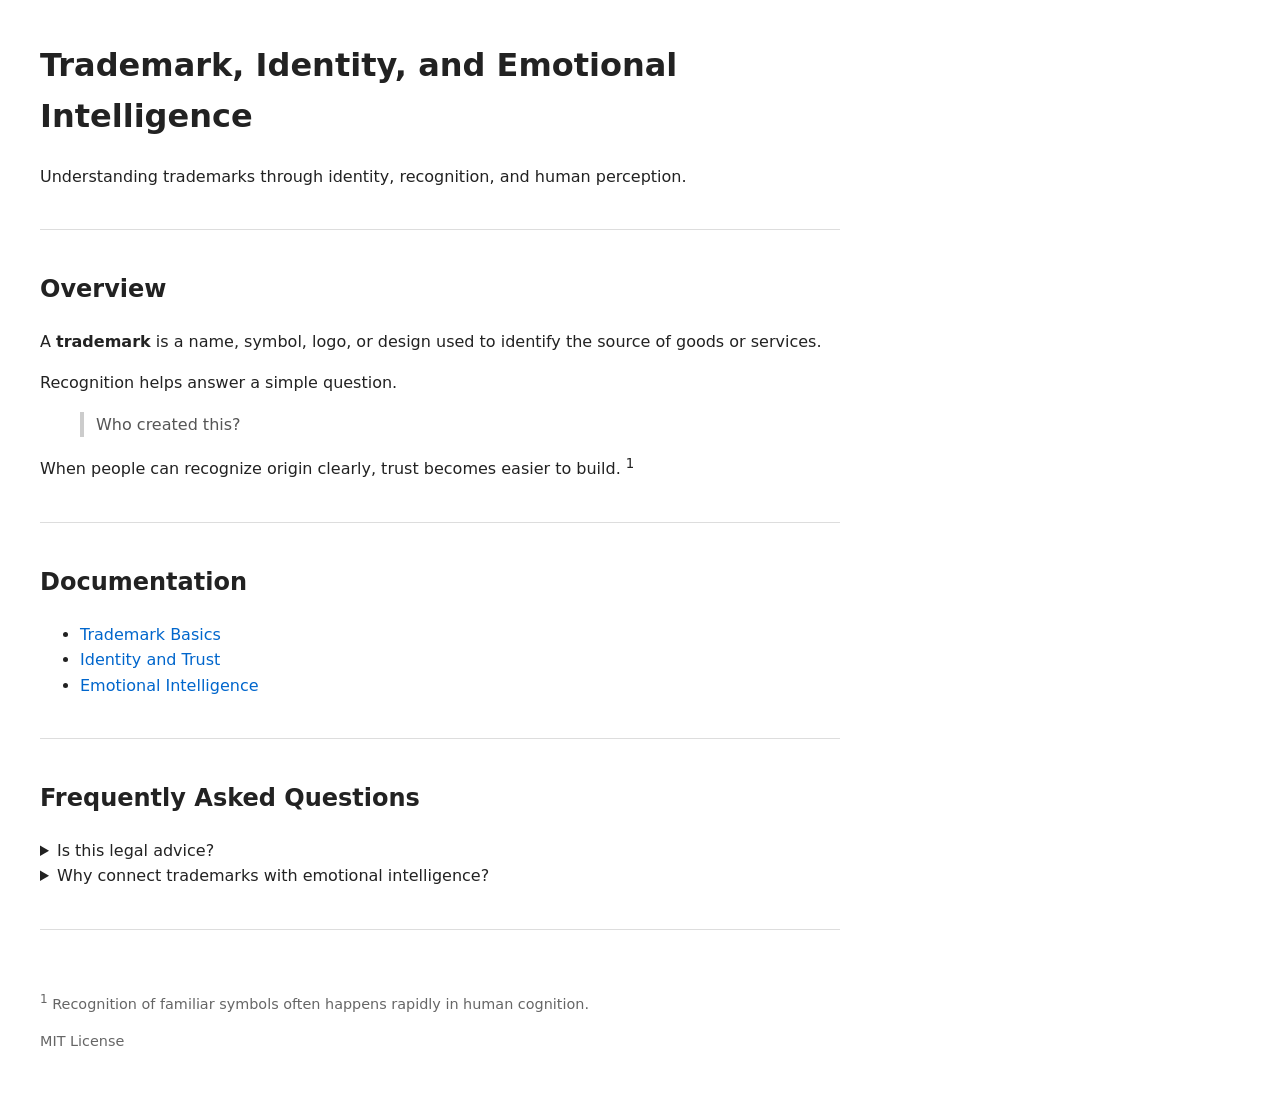
<file: index.html>
<!DOCTYPE html>
<html lang="en">
<head>
<meta charset="UTF-8">
<title>Trademark, Identity, and Emotional Intelligence</title>
<link rel="stylesheet" href="style.css">
</head>

<body>

<header>
<h1>Trademark, Identity, and Emotional Intelligence</h1>
<p>
Understanding trademarks through identity, recognition, and human perception.
</p>
</header>

<hr>

<section>
<h2>Overview</h2>

<p>
A <strong>trademark</strong> is a name, symbol, logo, or design used to identify the source of goods or services.
</p>

<p>
Recognition helps answer a simple question.
</p>

<blockquote>
Who created this?
</blockquote>

<p>
When people can recognize origin clearly, trust becomes easier to build.
<sup>1</sup>
</p>

</section>

<hr>

<section>

<h2>Documentation</h2>

<ul>
<li><a href="pages/trademark-basics.html">Trademark Basics</a></li>
<li><a href="pages/identity-and-trust.html">Identity and Trust</a></li>
<li><a href="pages/emotional-intelligence.html">Emotional Intelligence</a></li>
</ul>

</section>

<hr>

<section>

<h2>Frequently Asked Questions</h2>

<details>
<summary>Is this legal advice?</summary>
<p>
No. This website provides general educational explanations only.
Legal requirements vary between jurisdictions.
</p>
</details>

<details>
<summary>Why connect trademarks with emotional intelligence?</summary>
<p>
Identity recognition involves perception, memory, and experience.
Human interpretation of symbols often happens before detailed reasoning.
</p>
</details>

</section>

<hr>

<footer>

<p>
<sup>1</sup> Recognition of familiar symbols often happens rapidly in human cognition.
</p>

<p>
MIT License
</p>

</footer>

</body>
</html>
</file>
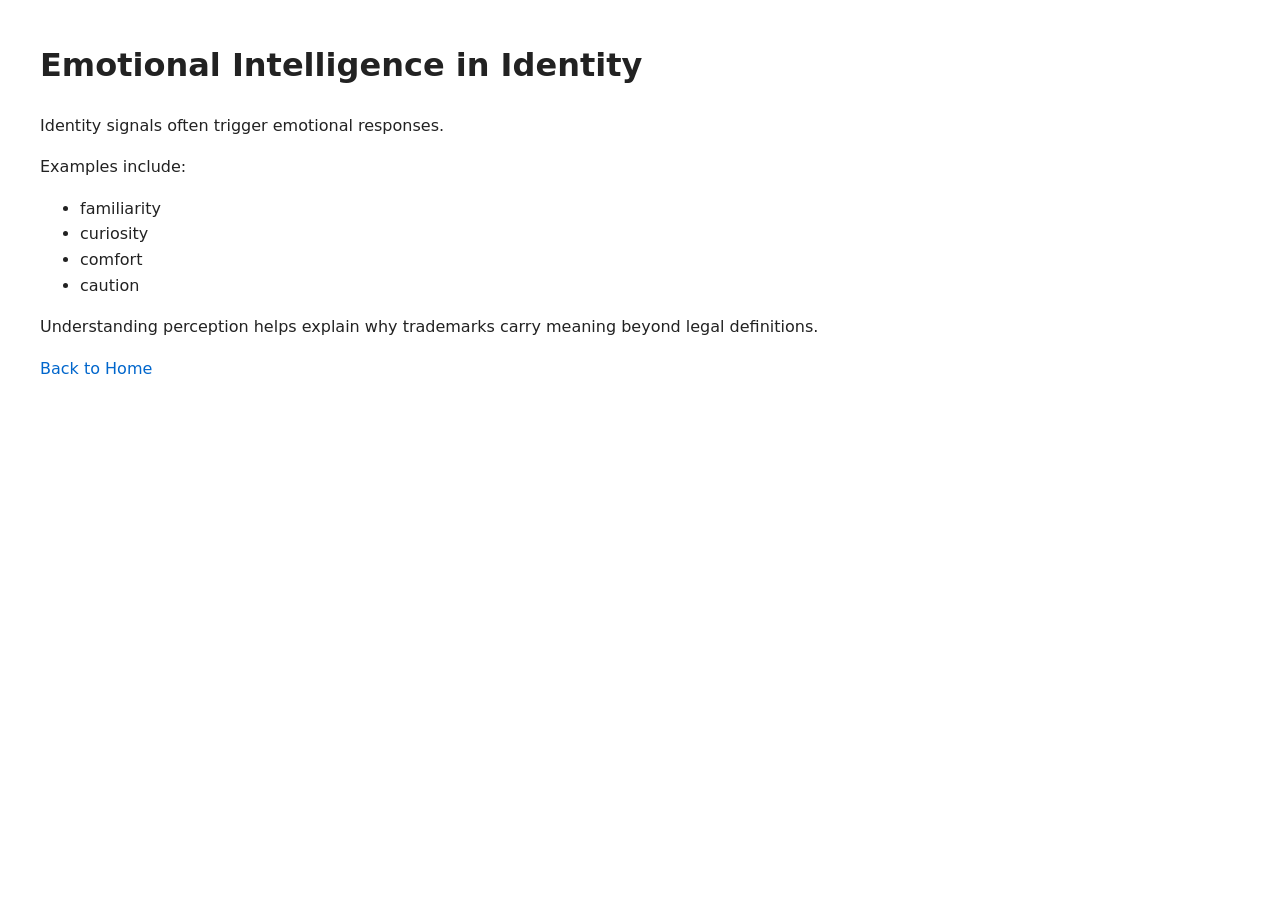
<file: pages/emotional-intelligence.html>
<!DOCTYPE html>
<html lang="en">
<head>
<meta charset="UTF-8">
<title>Emotional Intelligence</title>
<link rel="stylesheet" href="../style.css">
</head>

<body>

<h1>Emotional Intelligence in Identity</h1>

<p>
Identity signals often trigger emotional responses.
</p>

<p>
Examples include:
</p>

<ul>
<li>familiarity</li>
<li>curiosity</li>
<li>comfort</li>
<li>caution</li>
</ul>

<p>
Understanding perception helps explain why trademarks carry meaning beyond legal definitions.
</p>

<p>
<a href="../index.html">Back to Home</a>
</p>

</body>
</html>
</file>
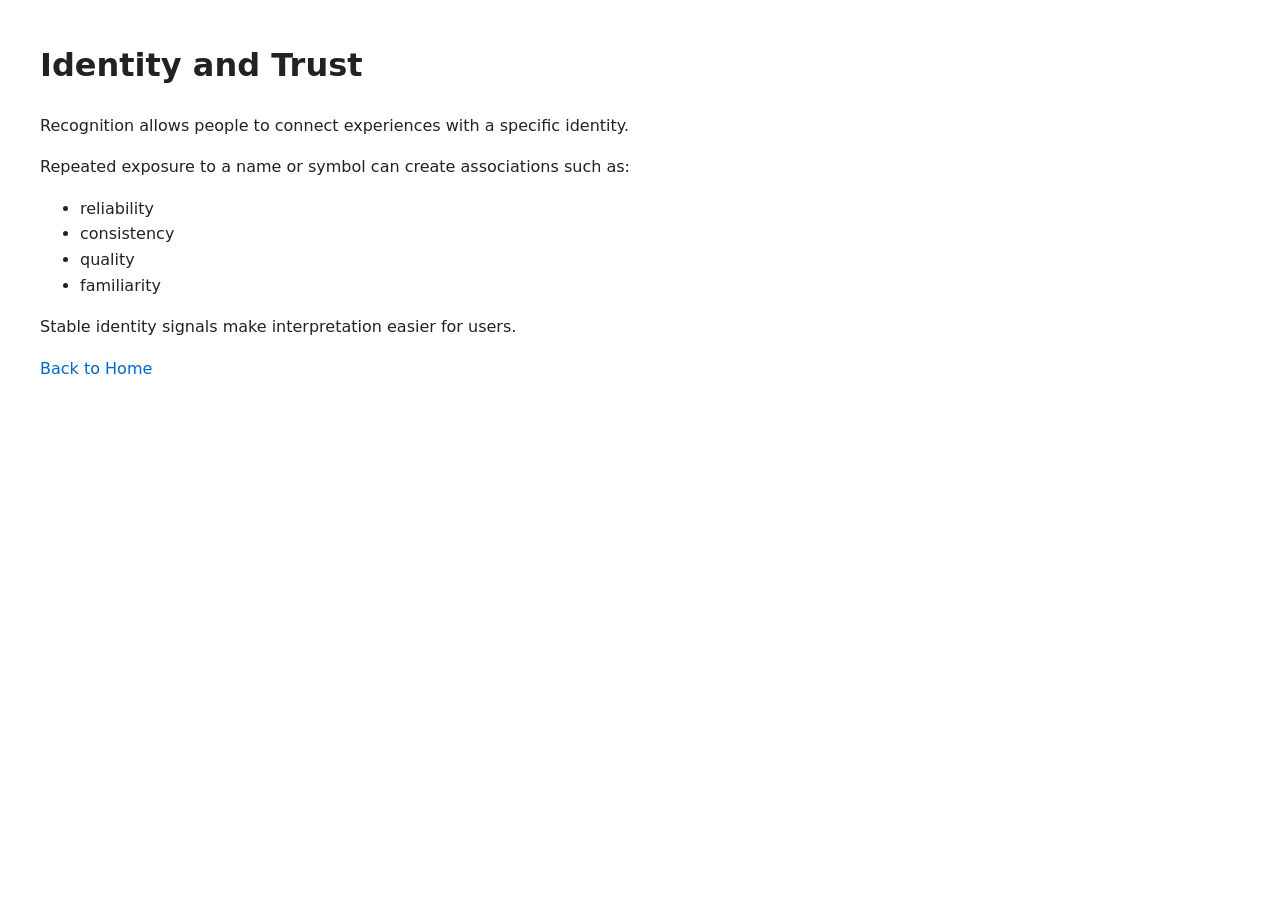
<file: pages/identity-and-trust.html>
<!DOCTYPE html>
<html lang="en">
<head>
<meta charset="UTF-8">
<title>Identity and Trust</title>
<link rel="stylesheet" href="../style.css">
</head>

<body>

<h1>Identity and Trust</h1>

<p>
Recognition allows people to connect experiences with a specific identity.
</p>

<p>
Repeated exposure to a name or symbol can create associations such as:
</p>

<ul>
<li>reliability</li>
<li>consistency</li>
<li>quality</li>
<li>familiarity</li>
</ul>

<p>
Stable identity signals make interpretation easier for users.
</p>

<p>
<a href="../index.html">Back to Home</a>
</p>

</body>
</html>
</file>
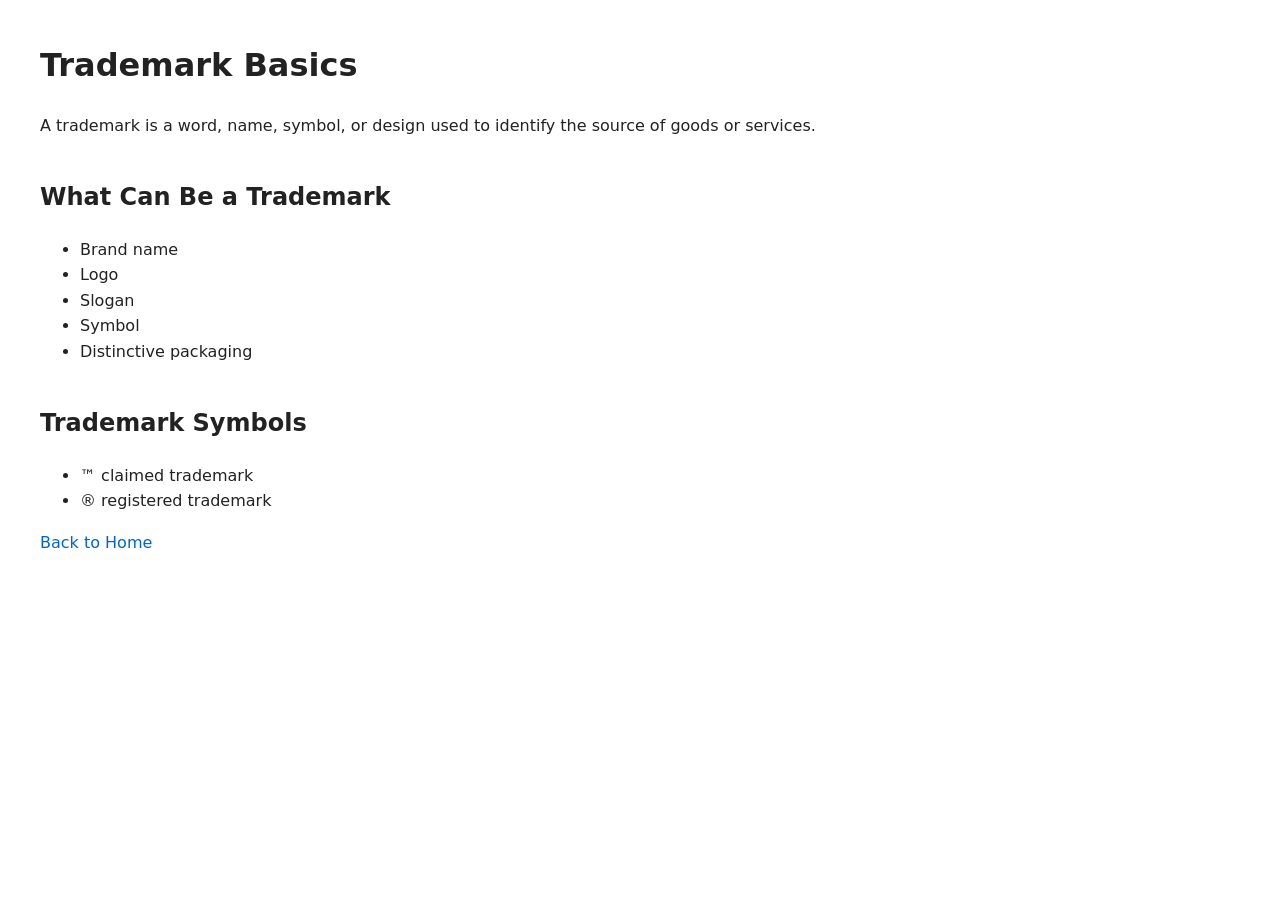
<file: pages/trademark-basics.html>
<!DOCTYPE html>
<html lang="en">
<head>
<meta charset="UTF-8">
<title>Trademark Basics</title>
<link rel="stylesheet" href="../style.css">
</head>

<body>

<h1>Trademark Basics</h1>

<p>
A trademark is a word, name, symbol, or design used to identify the source of goods or services.
</p>

<h2>What Can Be a Trademark</h2>

<ul>
<li>Brand name</li>
<li>Logo</li>
<li>Slogan</li>
<li>Symbol</li>
<li>Distinctive packaging</li>
</ul>

<h2>Trademark Symbols</h2>

<ul>
<li>™ claimed trademark</li>
<li>® registered trademark</li>
</ul>

<p>
<a href="../index.html">Back to Home</a>
</p>

</body>
</html>
</file>
<file: style.css>
body {
font-family: system-ui, -apple-system, sans-serif;
line-height: 1.6;
margin: 40px;
max-width: 800px;
color: #222;
}

h1 {
font-size: 2rem;
}

h2 {
margin-top: 40px;
}

hr {
border: none;
border-top: 1px solid #ddd;
margin: 40px 0;
}

blockquote {
border-left: 4px solid #ccc;
padding-left: 12px;
color: #555;
}

a {
color: #0066cc;
text-decoration: none;
}

a:hover {
text-decoration: underline;
}

footer {
margin-top: 60px;
font-size: 0.9rem;
color: #666;
}
</file>
